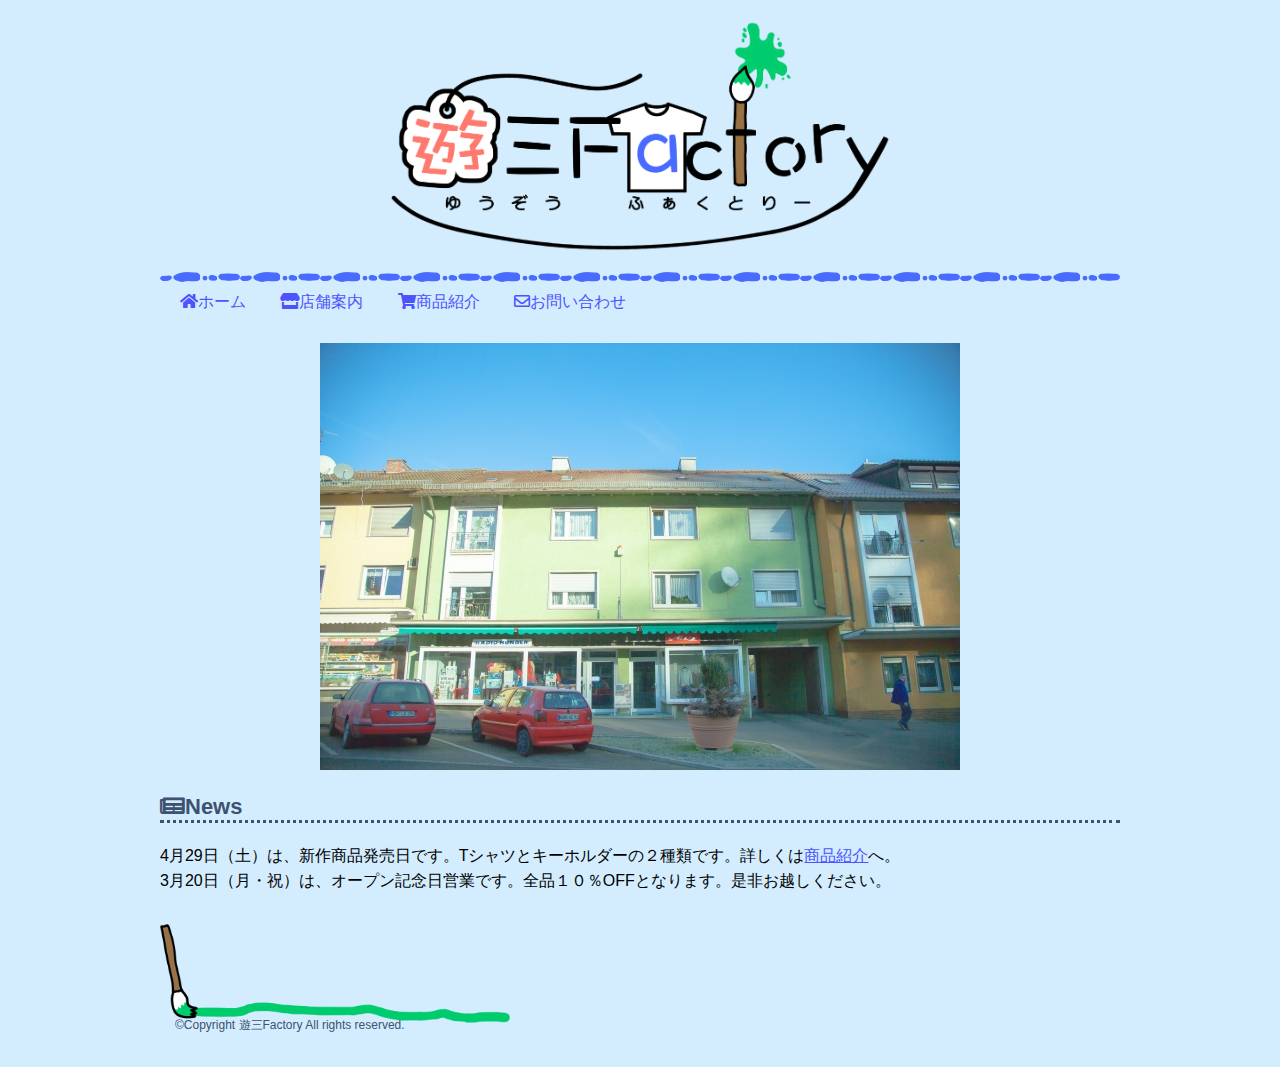
<file: index.html>
<!doctype html>
<html>
  <head>
    <meta charset="utf-8">
    <title>遊三Factoryへようこそ</title>
    <link rel="stylesheet" href="style.css">
    <link href="https://use.fontawesome.com/releases/v5.6.1/css/all.css" rel="stylesheet">
  </head>
  <body>
    <div class="body-wrap">
      <div class="wrapper">
        <!-- ヘッダー -->
        <header class="header">
          <h1 class="logo"><a href="index.html"><img src="images/logo.png" alt="遊三ファクトリー"><a/></h1>
          <nav class="nav" id="nav">
            <ul>
              <li><a href="index.html"><i class="fas fa-home"></i>ホーム</a></li>
              <li><a href="about.html"><i class="fas fa-store"></i>店舗案内</a></li>
              <li><a href="menu.html"><i class="fas fa-shopping-cart"></i>商品紹介</a></li>
              <li><a href="contact.html"><i class="far fa-envelope"></i>お問い合わせ</a></li>
            </ul>
          </nav>
          <div id="btn">
            <a class="menu-trigger" href="#">
              <!-- span１つにつき１つのバー -->
              <span></span>
              <span></span>
              <span></span>
            </a>
          </div>
        </header>
        <!-- ヘッダーここまで -->
        <!-- メイン -->
        <div class="keyvisual">
          <img src="images/shop.jpg" alt="店舗外観">
        </div>
        <main>
          <h2 id="news"><i class="fas fa-newspaper"></i>News</h2>
          <p class="news-item">4月29日（土）は、新作商品発売日です。Tシャツとキーホルダーの２種類です。詳しくは<a href="menu.html">商品紹介</a>へ。</p>
          <p class="news-item">3月20日（月・祝）は、オープン記念日営業です。全品１０％OFFとなります。是非お越しください。</p>
        </main>
        <!-- メインここまで -->
        <!-- フッター -->
        <footer class="footer">
          <p>&copy;Copyright 遊三Factory All rights reserved.</p>
        </footer>
        <!-- フッターここまで -->
      </div>
      <script src="https://code.jquery.com/jquery-2.1.1.min.js"></script>
      <script src="script.js"></script>
    </div>
  </body>
</html>
</file>
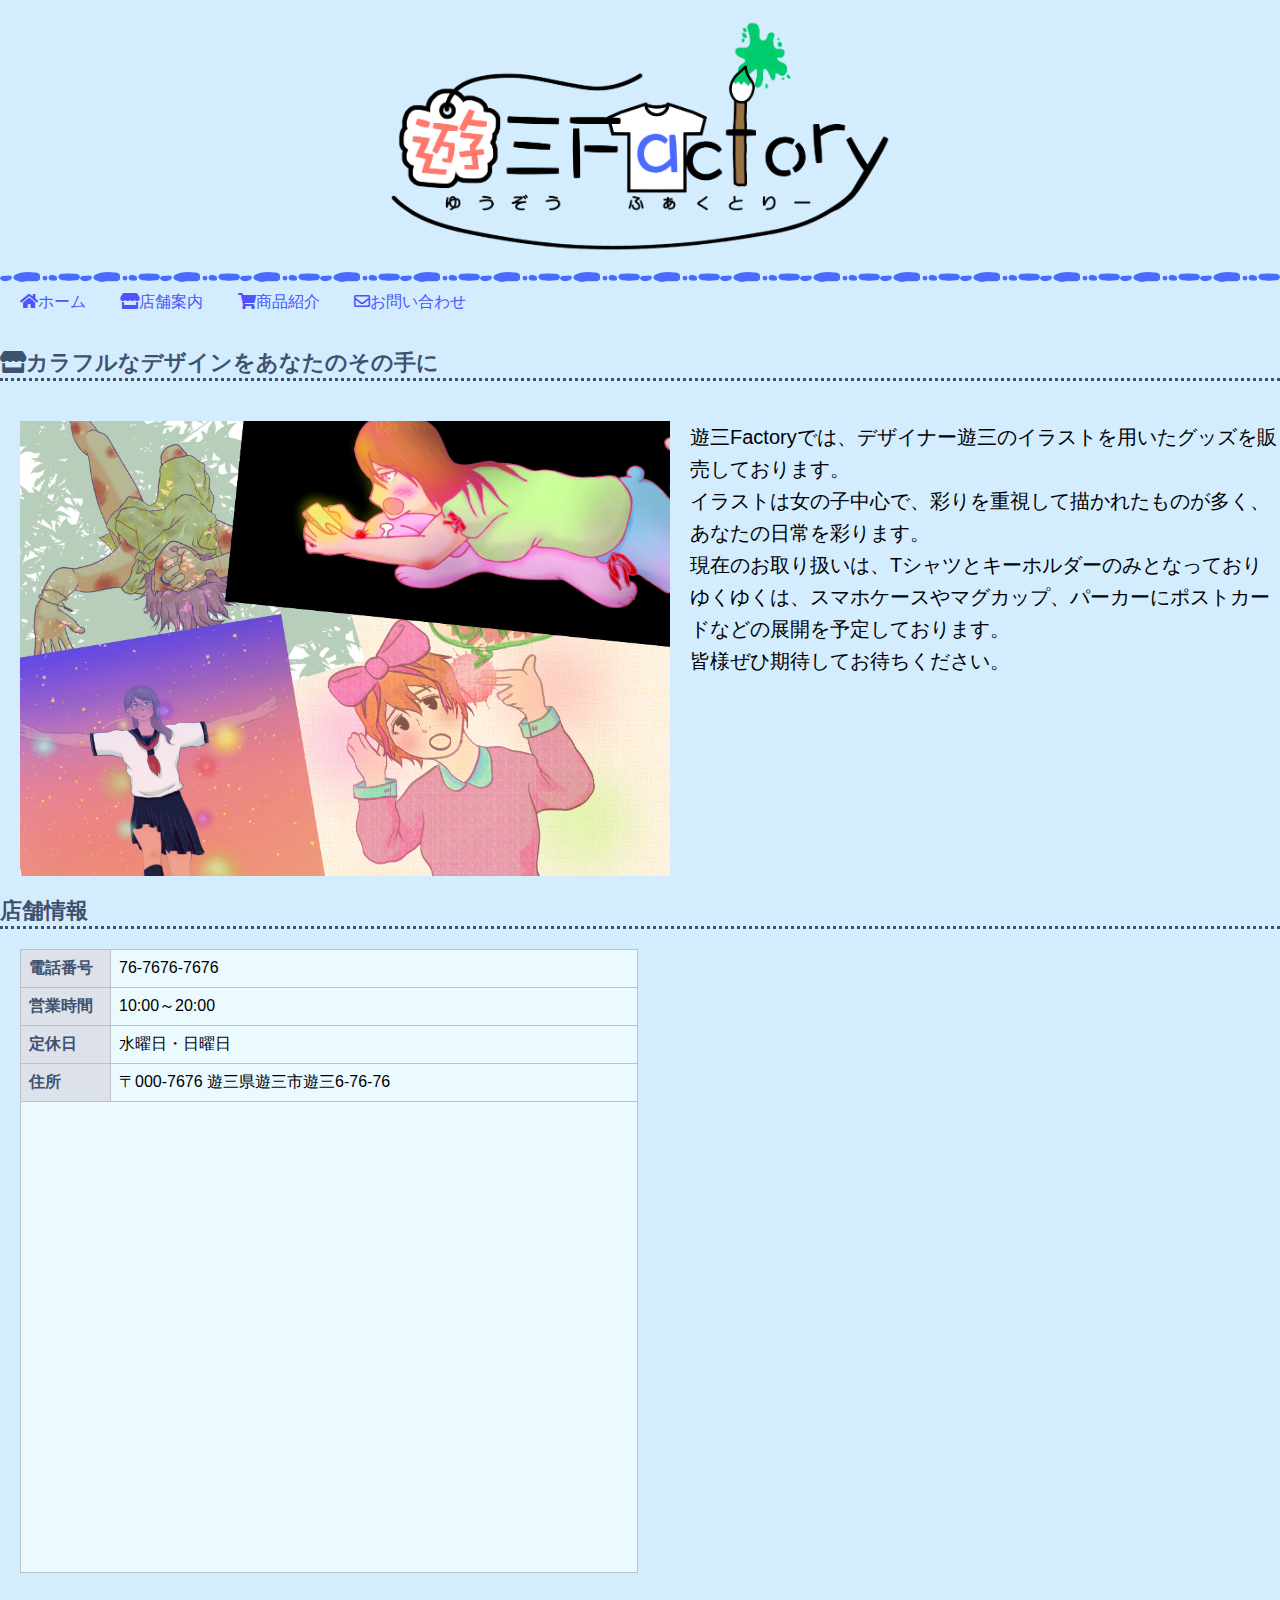
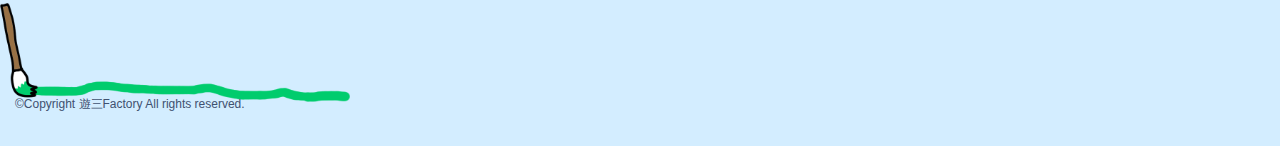
<file: about.html>
<!doctype html>
<html>
  <head>
    <meta charset="utf-8">
    <meta name="viewport" content="width=device-width,initial-scale=1">
    <title>遊三Factoryについて | 遊三Factory</title>
    <link rel="stylesheet" href="style.css">
    <link href="https://use.fontawesome.com/releases/v5.6.1/css/all.css" rel="stylesheet">
  </head>
  <body>
    <div class="body-wrap">
      <!-- ヘッダー -->
      <header class="header">
        <h1 class="logo"><a href="index.html"><img src="images/logo.png" alt="遊三ファクトリー"><a/></h1>
        <nav class="nav" id="nav">
          <ul>
            <li><a href="index.html"><i class="fas fa-home"></i>ホーム</a></li>
            <li><a href="about.html"><i class="fas fa-store"></i>店舗案内</a></li>
            <li><a href="menu.html"><i class="fas fa-shopping-cart"></i>商品紹介</a></li>
            <li><a href="contact.html"><i class="far fa-envelope"></i>お問い合わせ</a></li>
          </ul>
        </nav>
        <div id="btn">
          <a class="menu-trigger" href="#">
            <!-- span１つにつき１つのバー -->
            <span></span>
            <span></span>
            <span></span>
          </a>
        </div>
      <!-- ヘッダーここまで -->
      <!-- メイン -->
      <main>
        <h2><i class="fas fa-store"></i>カラフルなデザインをあなたのその手に</h2>
        <img src="images/illusts.jpg" alt="" class="shop-photo">
        <p class="shop-text">遊三Factoryでは、デザイナー遊三のイラストを用いたグッズを販売しております。<br>
        イラストは女の子中心で、彩りを重視して描かれたものが多く、あなたの日常を彩ります。<br>
        現在のお取り扱いは、Tシャツとキーホルダーのみとなっており<br>
        ゆくゆくは、スマホケースやマグカップ、パーカーにポストカードなどの展開を予定しております。<br>
        皆様ぜひ期待してお待ちください。</p>
        <h2 class="clear">店舗情報</h2>
        <table class="info">
          <tr>
            <th>電話番号</th>
            <td>76-7676-7676</td>
          </tr>
          <tr>
            <th>営業時間</th>
            <td>10:00～20:00</td>
          </tr>
          <tr>
            <th>定休日</th>
            <td>水曜日・日曜日</td>
          </tr>
          <tr>
            <th>住所</th>
            <td>〒000-7676 遊三県遊三市遊三6-76-76</td>
          </tr>
          <tr>
            <td colspan="2"><iframe src="https://www.google.com/maps/embed?pb=!1m18!1m12!1m3!1d3240.468319124112!2d139.70607390095577!3d35.690091480095006!2m3!1f0!2f0!3f0!3m2!1i1024!2i768!4f13.1!3m3!1m2!1s0x60188cc3324a60d3%3A0xba3e071fdb79e883!2z44CSMTYwLTAwMjIg5p2x5Lqs6YO95paw5a6_5Yy65paw5a6_77yS5LiB55uu!5e0!3m2!1sja!2sjp!4v1587470300931!5m2!1sja!2sjp" width="600" height="450" frameborder="0" style="border:0;" allowfullscreen="" aria-hidden="false" tabindex="0"></iframe></td>
          </tr>
        </table>
      </main>
      <!-- メインここまで -->
      <!-- フッター -->
      <footer class="footer">
        <p>&copy;Copyright 遊三Factory All rights reserved.</p>
      </footer>
      <!-- フッターここまで -->
    </div>
    <script src="https://code.jquery.com/jquery-2.1.1.min.js"></script>
    <script src="script.js"></script>
  </body>
</html>
</file>
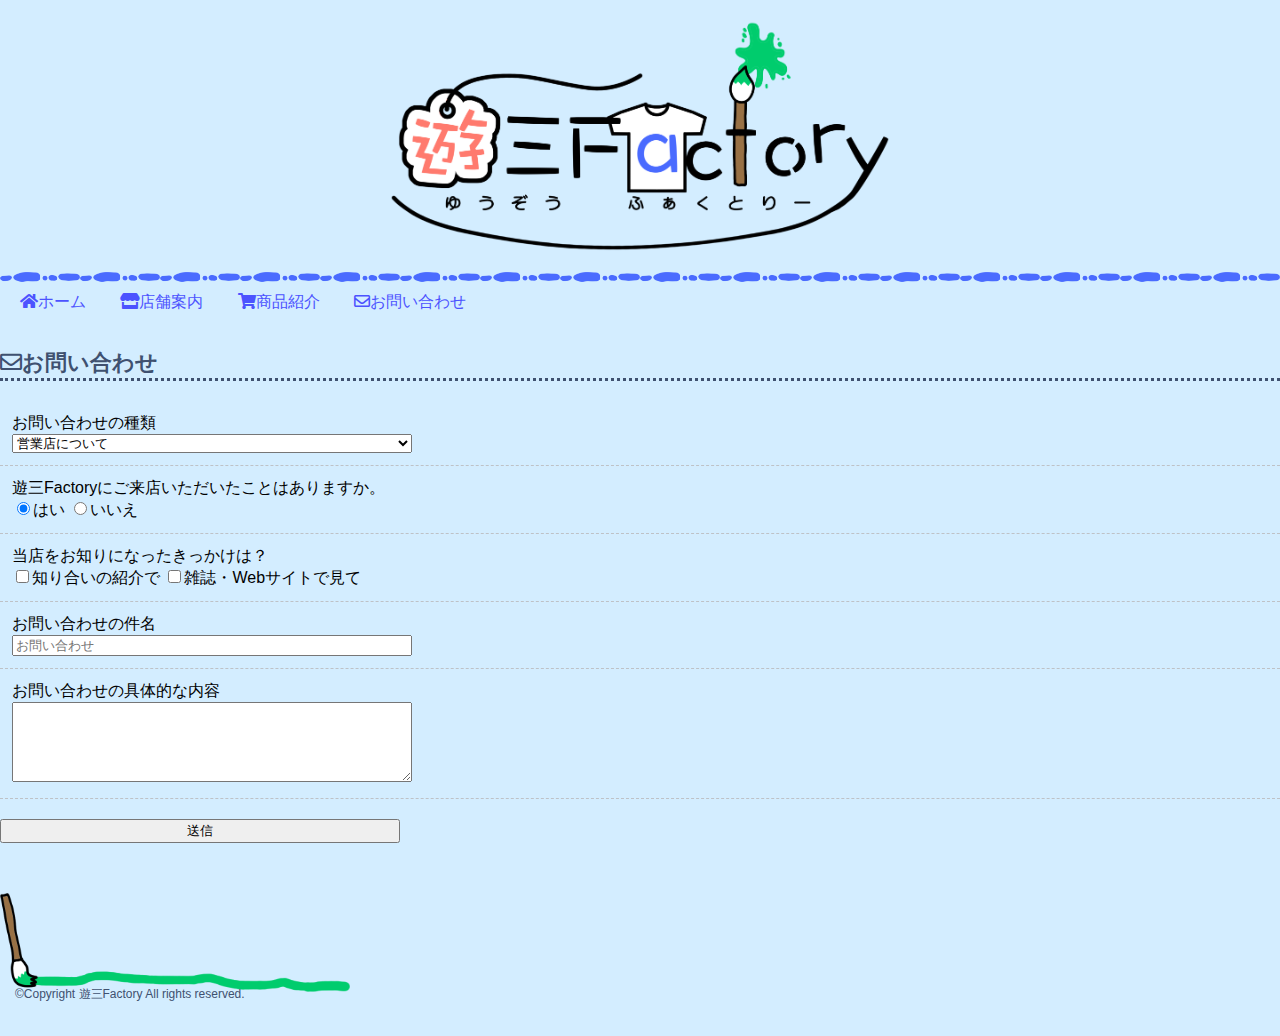
<file: contact.html>
<!doctype html>
<html>
  <head>
    <meta charset="utf-8">
    <meta name="viewport" content="width=device-width,initial-scale=1">
    <title>お問い合わせ | 遊三Factory</title>
    <link rel="stylesheet" href="style.css">
    <link href="https://use.fontawesome.com/releases/v5.6.1/css/all.css" rel="stylesheet">
  </head>
  <body>
    <div class="body-wrap">
      <!-- ヘッダー -->
      <header class="header">
        <h1 class="logo"><a href="index.html"><img src="images/logo.png" alt="遊三ファクトリー"><a/></h1>
        <nav class="nav" id="nav">
          <ul>
            <li><a href="index.html"><i class="fas fa-home"></i>ホーム</a></li>
            <li><a href="about.html"><i class="fas fa-store"></i>店舗案内</a></li>
            <li><a href="menu.html"><i class="fas fa-shopping-cart"></i>商品紹介</a></li>
            <li><a href="contact.html"><i class="far fa-envelope"></i>お問い合わせ</a></li>
          </ul>
        </nav>
        <div id="btn">
          <a class="menu-trigger" href="#">
            <!-- span１つにつき１つのバー -->
            <span></span>
            <span></span>
            <span></span>
          </a>
        </div>
      <!-- ヘッダーここまで -->
      <!-- メイン -->
      <main>
        <h2><i class="far fa-envelope"></i>お問い合わせ</h2>
        <form action="result.html" method="GET">
          <div>
            <label for="kind">お問い合わせの種類<br></label>
            <select id="kind" name="kind">
              <option value="shop">営業店について</option>
              <option value="netshop">ネット販売について</option>
              <option value="contact">その他のお問い合わせ</option>
            </select>
          </div>
          <div>
            遊三Factoryにご来店いただいたことはありますか。<br>
            <label><input type="radio" name="first" value="yes" checked>はい</label>
            <label><input type="radio" name="first" value="no">いいえ</label>
          </div>
          <div>
            当店をお知りになったきっかけは？<br>
            <label><input type="checkbox" name="how" value="friends">知り合いの紹介で</label>
            <label><input type="checkbox" name="how" value="magazine">雑誌・Webサイトで見て</label>
          </div>
          <div>
            <label>お問い合わせの件名<br>
            <input type="text" name="subject" placeholder="お問い合わせ"></label>
          </div>
          <div>
            <label>お問い合わせの具体的な内容<br>
            <textarea name="message"></textarea></label>
          </div>
          <input type="submit" name="submit" value="送信">
        </form>
      </main>
      <!-- メインここまで -->
      <!-- フッター -->
      <footer class="footer">
        <p>&copy;Copyright 遊三Factory All rights reserved.</p>
      </footer>
      <!-- フッターここまで -->
    </div>
    <script src="https://code.jquery.com/jquery-2.1.1.min.js"></script>
    <script src="script.js"></script>
  </body>
</html>
</file>
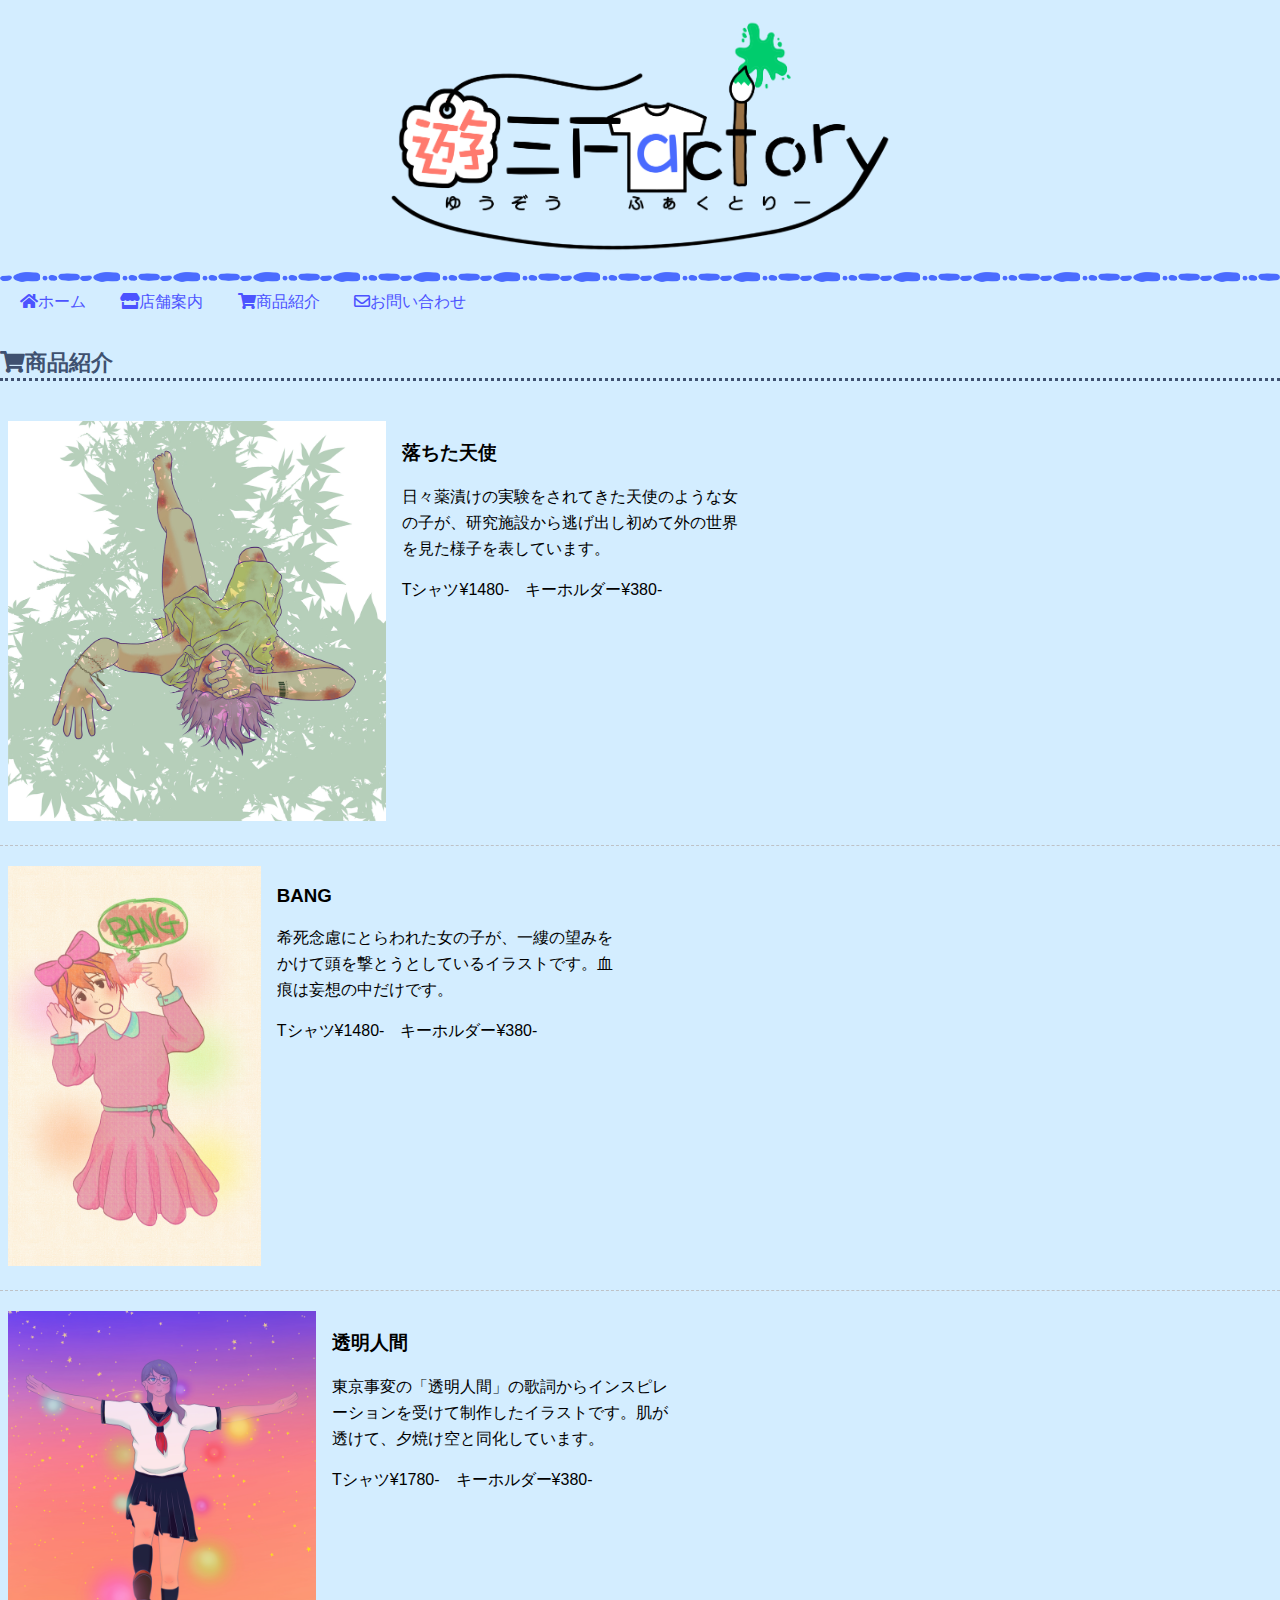
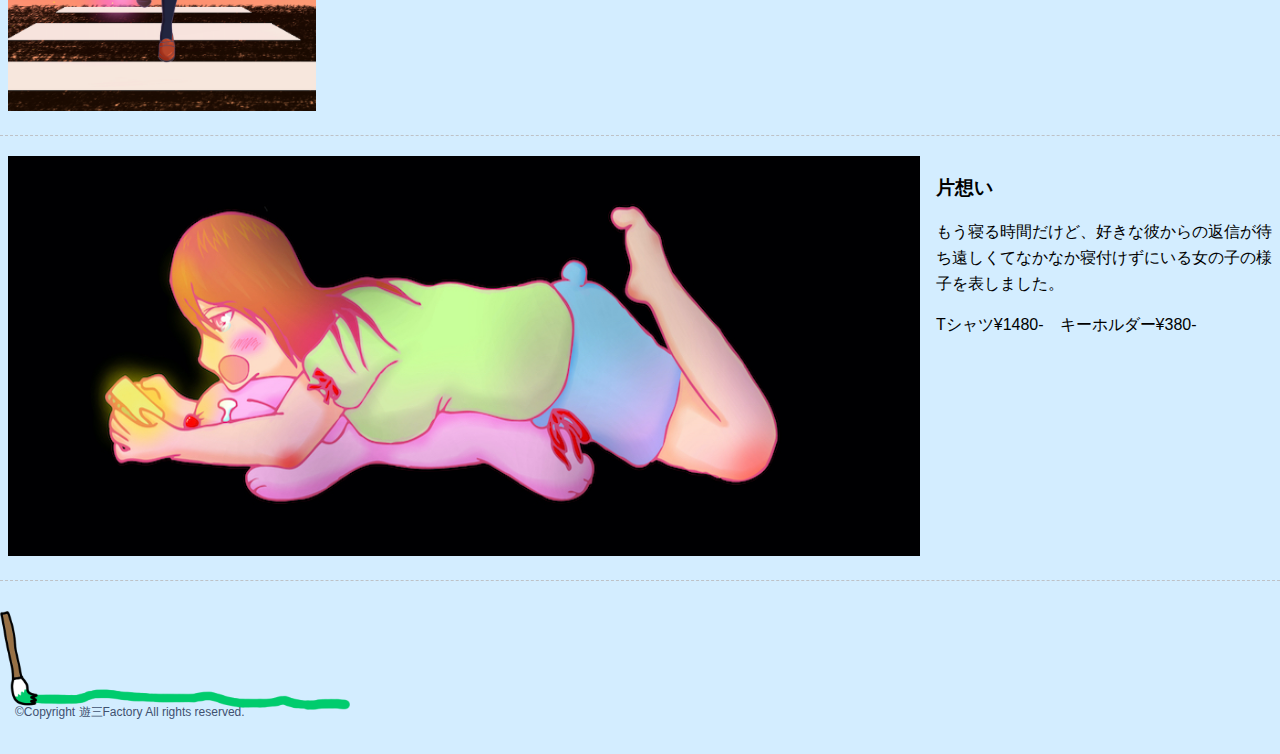
<file: menu.html>
<!doctype html>
<html>
  <head>
    <meta charset="utf-8">
    <meta name="viewport" content="width=device-width,initial-scale=1">
    <title>商品紹介 | 遊三Factory</title>
    <link rel="stylesheet" href="style.css">
    <link href="https://use.fontawesome.com/releases/v5.6.1/css/all.css" rel="stylesheet">
  </head>
  <body>
    <div class="body-wrap">
      <!-- 拡大表示したときのバック -->
      <div class="fullcolor"></div>
      <div>
        <!-- ヘッダー -->
        <header class="header">
          <h1 class="logo"><a href="index.html"><img src="images/logo.png" alt="遊三ファクトリー"><a/></h1>
          <nav class="nav" id="nav">
            <ul>
              <li><a href="index.html"><i class="fas fa-home"></i>ホーム</a></li>
              <li><a href="about.html"><i class="fas fa-store"></i>店舗案内</a></li>
              <li><a href="menu.html"><i class="fas fa-shopping-cart"></i>商品紹介</a></li>
              <li><a href="contact.html"><i class="far fa-envelope"></i>お問い合わせ</a></li>
            </ul>
          </nav>
          <div id="btn">
            <a class="menu-trigger" href="#">
              <!-- span１つにつき１つのバー -->
              <span></span>
              <span></span>
              <span></span>
            </a>
          </div>
        <!-- ヘッダーここまで -->
        <!-- メイン -->
        <main>
          <h2><i class="fas fa-shopping-cart"></i>商品紹介</h2>
          <div class="menu-block">
            <div class="menu-item">
              <div class="menu-photo">
                <img src="images/angel.jpg" alt="" class="mini-image">
                <div class="hide-image">
                  <img src="images/angel-t.png" alt="Tシャツ">
                  <img src="images/angel-k.png" alt="キーホルダー">
                </div>
              </div>
              <div class="menu-text">
                <h3>落ちた天使</h3>
                <p>日々薬漬けの実験をされてきた天使のような女の子が、研究施設から逃げ出し初めて外の世界を見た様子を表しています。</p>
                <p>Tシャツ&yen;1480-　キーホルダー&yen;380-</p>
              </div>
            </div>
            <div class="clear"></div>
            <div class="menu-item">
              <div class="menu-photo">
                <img src="images/bang.jpg" alt="" class="mini-image">
                <div class="hide-image">
                  <img src="images/bang-t.png" alt="Tシャツ">
                  <img src="images/bang-k.png" alt="キーホルダー" class="bang-k">
                </div>
              </div>
              <div class="menu-text">
                <h3>BANG</h3>
                <p>希死念慮にとらわれた女の子が、一縷の望みをかけて頭を撃とうとしているイラストです。血痕は妄想の中だけです。</p>
                <p>Tシャツ&yen;1480-　キーホルダー&yen;380-</p>
              </div>
            </div>
            <div class="clear"></div>
            <div class="menu-item">
              <div class="menu-photo">
                <img src="images/ringo.png" alt="" class="mini-image">
                <div class="hide-image">
                  <img src="images/ringo-t.png" alt="Tシャツ">
                  <img src="images/ringo-k.png" alt="キーホルダー">
                </div>
              </div>
              <div class="menu-text">
                <h3>透明人間</h3>
                <p>東京事変の「透明人間」の歌詞からインスピレーションを受けて制作したイラストです。肌が透けて、夕焼け空と同化しています。</p>
                <p>Tシャツ&yen;1780-　キーホルダー&yen;380-</p>
              </div>
            </div>
          </div>
          <div class="menu-item">
            <div class="menu-photo">
              <img src="images/sleepy.jpg" alt="" class="mini-image">
              <div class="hide-image">
                <img src="images/sleepy-t.png" alt="Tシャツ">
                <img src="images/sleepy-k.png" alt="キーホルダー" class="sleepy-k">
              </div>
            </div>
            <div class="menu-text">
              <h3>片想い</h3>
              <p>もう寝る時間だけど、好きな彼からの返信が待ち遠しくてなかなか寝付けずにいる女の子の様子を表しました。</p>
              <p>Tシャツ&yen;1480-　キーホルダー&yen;380-</p>
            </div>
          </div>
        </main>
        <!-- メインここまで -->
        <!-- フッター -->
        <footer class="footer">
          <p>&copy;Copyright 遊三Factory All rights reserved.</p>
        </footer>
        <!-- フッターここまで -->
      </div>
      <script src="https://code.jquery.com/jquery-2.1.1.min.js"></script>
      <script src="script.js"></script>
    </div>
  </body>
</html>
</file>
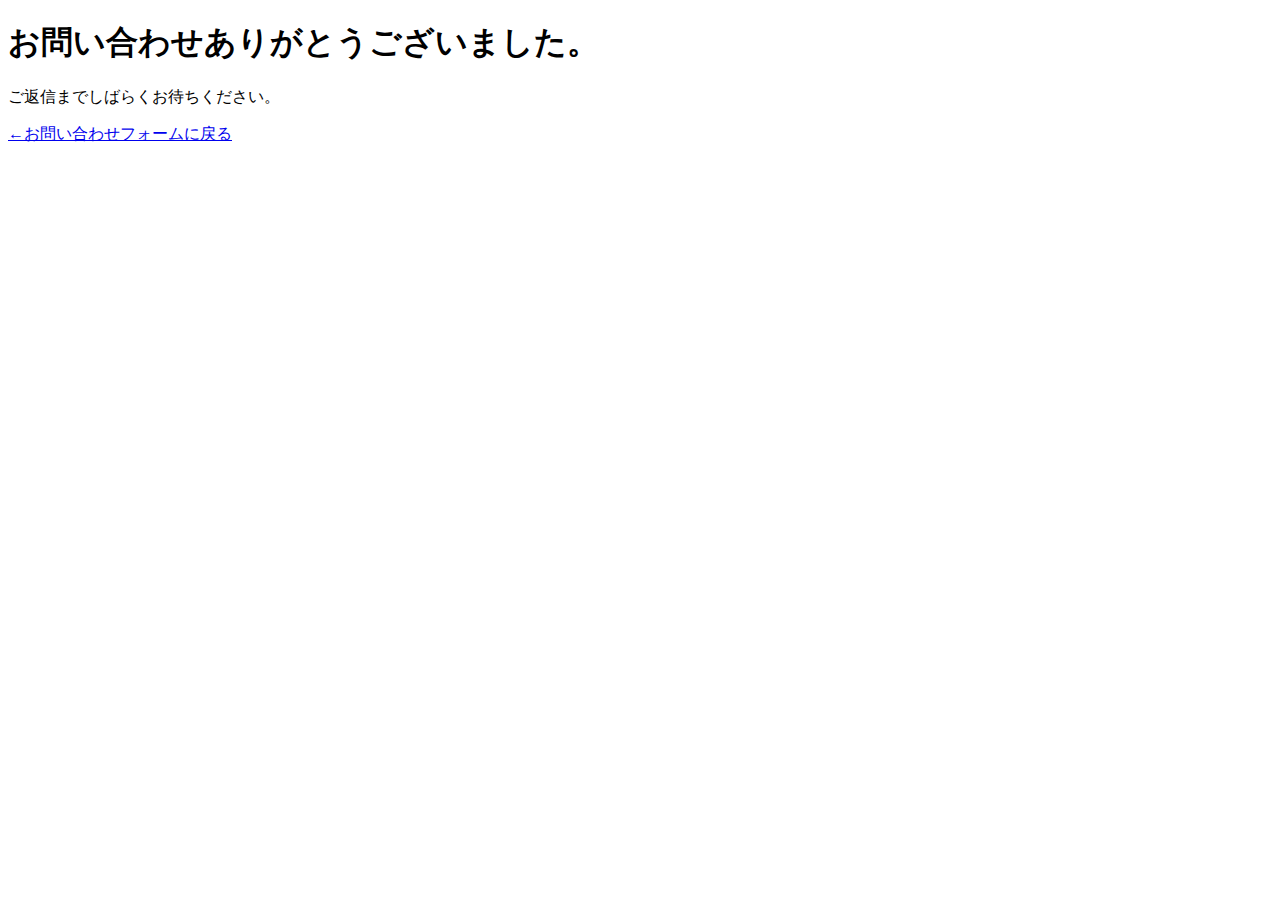
<file: result.html>
<!doctype html>
<html>
<head>
<meta charset="UTF-8">
<meta name="viewport" content="width=device-width, initial-scale=1">
<title>お問い合わせの入力内容</title>
</head>
<body>
<h1>お問い合わせありがとうございました。</h1>
<p>ご返信までしばらくお待ちください。</p>
<p><a href="contact.html">←お問い合わせフォームに戻る</a></p>

</body>
</html>
</file>
<file: style.css>
@charset "UTF-8";
/*全てのwebページに適用される*/
html{
  font-family:sans-serif;
}
html *{
  box-sizing:border-box;
}
body{
  background-color:rgb(211,237,255);
  /* リストの位置を相対にするためにbodyを基準に */
  position: relative;
  /* 余計な余白の削除 */
  padding: 0;
  margin: 0;
}
.body-wrap{
  overflow: hidden;
}
@media (max-width-767px) {
  body *{
    max-width: 100vw;
  }
}
.wrapper{
  margin:0 auto;
  max-width:960px;
}
h2{
  color:#3f5170;
  font-size:22px;
  border-bottom:3px dotted #3f5170;
  margin:20px 0;
  padding:5
}
p{
  line-height:1.6;
}
a:link{
  color:#d25833;
}
a:visited{
  color:#d25833
}
a:hover{
  color:#e3937a;
}
a:active{
  color:#ff6a3b
}
img{
  max-width:100%;
  height:auto;
}
/* 全てのページに適用　- ヘッダー - */
.logo{
  margin:50px 0 40px;
  line-height:0;
  text-align:center;
  margin: 20px auto;
  width: 500px;
}
.logo img:hover{
  opacity: 0.7;
}
.nav li{
  display:inline;
  list-style-type:none;
  padding-right:30px;
}
.nav ul{
  margin:0;
  padding:20px 10px 15px 20px;
  background-image:url(images/line.png);
  background-size: 80px;
  background-repeat:repeat-x;
}
.nav a:link{
  color:rgb(76,83,255);
  text-decoration:none;
}
.nav a:visited{
  color:rgb(76,83,255);
  text-decoration:none;
}
.nav a:hover{
  opacity: 0.8;
  text-decoration:none;
}
.nav a:active{
  color:#5a9bc0;
  text-decoration:none;
}
@media (max-width:767px) {
  #nav{
    /* 通常は非表示 */
    display: none;
    /* リストを前面に */
    z-index: 100;
    /* bodyを基準に相対位置に */
  }
}
/* メニューボタンのまわり */
#btn{
  /* 固定 */
  position: absolute;
  /* 画面の上側に */
  z-index: 1000;
  /* 右上からの座標指定 */
  top: 20px;
  right: 20px;
  /* 丸み */
  border-radius: 8px;
  /* メニューボタンからの余白 */
  padding: 20px;
  /* 背景色 */
  background-color: #fff;
  opacity: 0.8;
  /* カーソルを指に */
  cursor: pointer;
}
@media (max-width:767px) {
  #btn{
    padding: 10px;
  }
}
/* ハンバーガーメニュー基礎 */
/* メニューボタン */
.menu-trigger,
.menu-trigger span {
  display: inline-block;
  /* 変化するすべてのプロパティへ適用を0.4秒で */
  transition: all .4s;
  box-sizing: border-box;
}
.menu-trigger {
  /* 基準の位置の設定 */
  position: relative;
  /* 画面幅の５％の大きさ */
  width: 45px;
  height: 45px;
}
/* メニューのバー一つ一つの設定 */
.menu-trigger span {
  /* 上で設定した基準位置からの相対位置の設定 */
  position: absolute;
  /* 左揃え */
  left: 0;
  /* .menu-triggerで指定した5vwそのままの幅 */
  width: 100%;
  /* 画面幅の１％の高さ(.menu-triggerの20％) */
  height: 9px;
  /* バーの色 */
  background-color: rgb(0,52,165);
  /* バーの丸み */
  border-radius: 35%;
}
/* 上のバー */
.menu-trigger span:nth-of-type(1) {
  /* 上に揃える */
  top: 0;
}
/* ２番目(真ん中)のバー */
.menu-trigger span:nth-of-type(2) {
  /* 真ん中(１本のバーと１本分の間隔の後)に配置 */
  top: 18px;
}
/* ３番目(下)のバー */
.menu-trigger span:nth-of-type(3) {
  /* 下に揃える */
  bottom: 0;
}
@media (max-width:767px) {
  .menu-trigger {
    width: 25px;
    height: 25px;
  }
  /* メニューのバー一つ一つの設定 */
  .menu-trigger span {
    /* 画面幅の１％の高さ(.menu-triggerの20％) */
    height: 5px;
  }
  /* 上のバー */
  /* ２番目(真ん中)のバー */
  .menu-trigger span:nth-of-type(2) {
    /* 真ん中(１本のバーと１本分の間隔の後)に配置 */
    top: 10px;
  }
}
/* 横幅の長いPC用では表示しない */
@media (min-width:768px) {
  #btn,.menu-trigger{
    display: none;
  }
}
/* ハンバーガーメニュー基礎ここまで */

/* ハンバーガーメニュー動作 */
/* JSでclass.menu-triggerにclass.activeを追加されたときの動き */
.menu-trigger.active span:nth-of-type(1) {
  /* −45°回転しながら下に下ろす */
  /* Safari5で適用されるように */
  -webkit-transform: translateY(18px) rotate(-45deg);
  transform: translateY(18px) rotate(-45deg);
}
.menu-trigger.active span:nth-of-type(2) {
  /* 真ん中は消えていく */
  opacity: 0;
}
.menu-trigger.active span:nth-of-type(3) {
  /* 45°回転しながら上に上がる */
  /* Safari5で適用されるように */
  -webkit-transform: translateY(-18px) rotate(45deg);
  transform: translateY(-18px) rotate(45deg);
}
@media (max-width:767px) {
  .menu-trigger.active span:nth-of-type(1) {
    /* −45°回転しながら下に下ろす */
    /* Safari5で適用されるように */
    -webkit-transform: translateY(10px) rotate(-45deg);
    transform: translateY(10px) rotate(-45deg);
  }
  .menu-trigger.active span:nth-of-type(3) {
    /* 45°回転しながら上に上がる */
    /* Safari5で適用されるように */
    -webkit-transform: translateY(-08px) rotate(45deg);
    transform: translateY(-10px) rotate(45deg);
  }
}
/* ハンバーガーメニュー動作ここまで */

/* 全てのページに適用 - フッター - */
.footer{
  background-image:url(images/footer-line.png);
  background-repeat:no-repeat;
  background-size: 350px;
  margin-top:30px;
  padding:80px 15px 20px;
  font-size:12px;
  color:#3f5170
}
/* 個別のスタイル */
/* index.html */
.keyvisual{
  margin:15px 0 0;
  text-align: center;
}
.news-item{
  margin:0;
}
.news-item a{
  color: rgb(76,83,255);
}
.news-item a:hover{
  opacity: 0.8;
}
/* about.html */
.shop-photo{
  float:left;
  margin: 20px;
  width: 650px;
  height: 455px;
}
@media (max-width:767px) {
  .shop-photo{
    margin: 0;
    width: 500px;
    height: 350px;
  }
}
.shop-text{
  margin-top: 40px;
  font-size: 20px;
}
@media (max-width:767px) {
  .shop-text{
    margin-top: 10px;
  }
}
.clear{
  clear:both;
}
/* テーブル */
.info{
  border-collapse:collapse;
  margin: 20px;
}
.info th,.info td{
  padding:8px;
  border:1px solid #bec2c7;
  text-align:left;
}
.info th{
  background-color:#dde2ea;
  width:90px;
  color:#3f5170;
  vertical-align:top;
}
.info td{
  background-color: rgb(235,250,255);
}
@media (max-width:767px){
  .info{
    margin: 0;
    width:100vw
  }
  .info iframe{
    width: 95vw;
  }
}
/* menu.html */
.menu-item{
  display:flex;
  border-bottom:1px dashed #bec2c7;
  padding:20px 8px;
}
.menu-photo{
  margin-right:16px;
  flex:0 1 auto;
  cursor: pointer;
}
.menu-photo img{
  height: 400px;
}
.menu-text{
  flex:0 0 336px;
}
.hide-image{
  display: flex;
  flex-wrap: wrap;
  position: fixed;
  top: 20vh;
  left: 10vw;
  display: none;
  z-index: 2000;
}
.fullcolor.active{
  position: fixed;
  top: 0;
  width: 100vw;
  height: 150vh;
  z-index: 1500;
  background-color: rgba(0,0,0,0.7);
}
.hide-image img{
  width: 40vw;
  height: 40vw;
  flex: 1;
}
.hide-image .bang-k{
  width: 20vw;
}
.hide-image .sleepy-k{
  height: 15vw;
}
@media (max-width:767px) {
  .hide-image{
    top: 5vh;
    left: 5vw;
  }
  .hide-image img{
    width: 80vw;
    height: 80vw;
  }
  .hide-image .bang-k{
    width: 40vw;
  }
  .hide-image .sleepy-k{
    height: 30vw;
  }
}

/* contact.html */
form div{
  padding:12px;
  border-bottom:1px dashed #bec2c7
}
select{
  width:30em;
}
input[name="subject"]{
  width:30em;
}
textarea{
  width:30em;
  height:6em;
}
input[type="submit"]{
  margin:20px 0;
  width:30em;
}
/* スマートフォン向けCSS */
@media(max-width:767px){
  /* 全体 - ナビゲーション */
  .wrapper{
    margin:0 8px;
  }
  .logo{
    margin:30px 0;
    margin-left: -20vw;
  }
  .logo img{
    width:200px;
    margin-left: 0;
  }
  .nav{
    background-color:rgb(157,193,255);
  }
  .nav li{
    display:block;
  }
  /* menu.html - 横並び解除 */
  .menu-item{
    display:block;
  }
  .menu-photo{
    margin-right:0;
    width:100%;
    text-align: center;
  }
  .menu-text{
    width:100%;
  }
  /* about.html - 画像のパディングを調整 */
  .shop-photo{
    padding-right:0;
    width:100%;
  }
  /* contact.html - フォーム */
  select{
    width:100%;
  }
  input[name="subject"]{
    width:100%;
  }
  textarea{
    width:100%;
  }
  input[type="submit"]{
    margin:20px 0;
    width:100%;
  }
}
</file>
